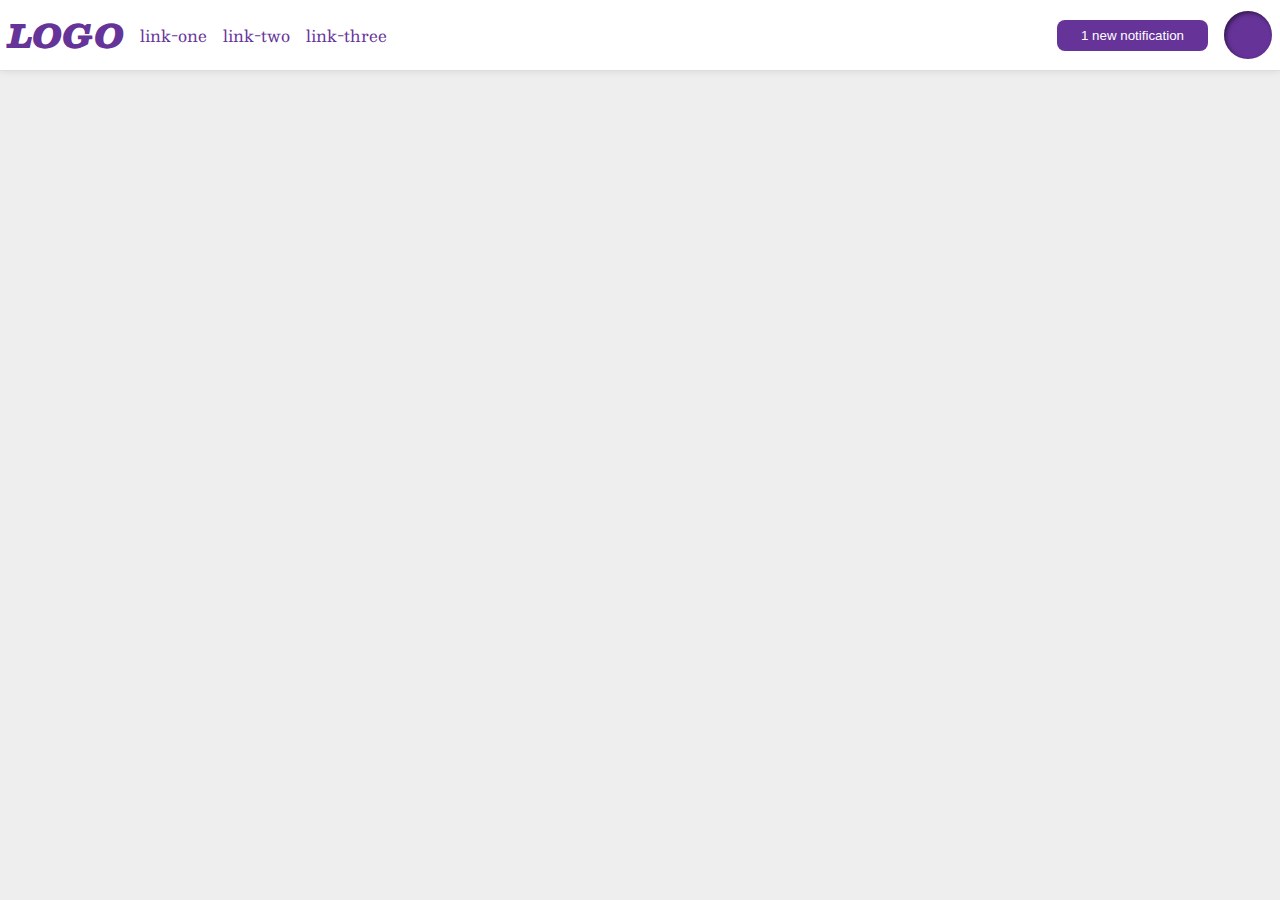
<file: flex/03-flex-header-2/index.html>
<!DOCTYPE html>
<html lang="en">
  <head>
    <meta charset="UTF-8">
    <meta http-equiv="X-UA-Compatible" content="IE=edge">
    <meta name="viewport" content="width=device-width, initial-scale=1.0">
    <title>Flex Header 2</title>
    <link rel="stylesheet" href="style.css">
  </head>
  <body>
    <div class="header">
      <div class="header-left">
        <div class="logo">
          LOGO
        </div>
        <ul class="links">
          <li><a href="google.com">link-one</a></li>
          <li><a href="google.com">link-two</a></li>
          <li><a href="google.com">link-three</a></li>
        </ul>
      </div>
      <div class="header-right">
        <button class="notifications">
          1 new notification
        </button>
        <div class="profile-image"></div>
      </div>
    </div>
  </body>
</html>
</file>
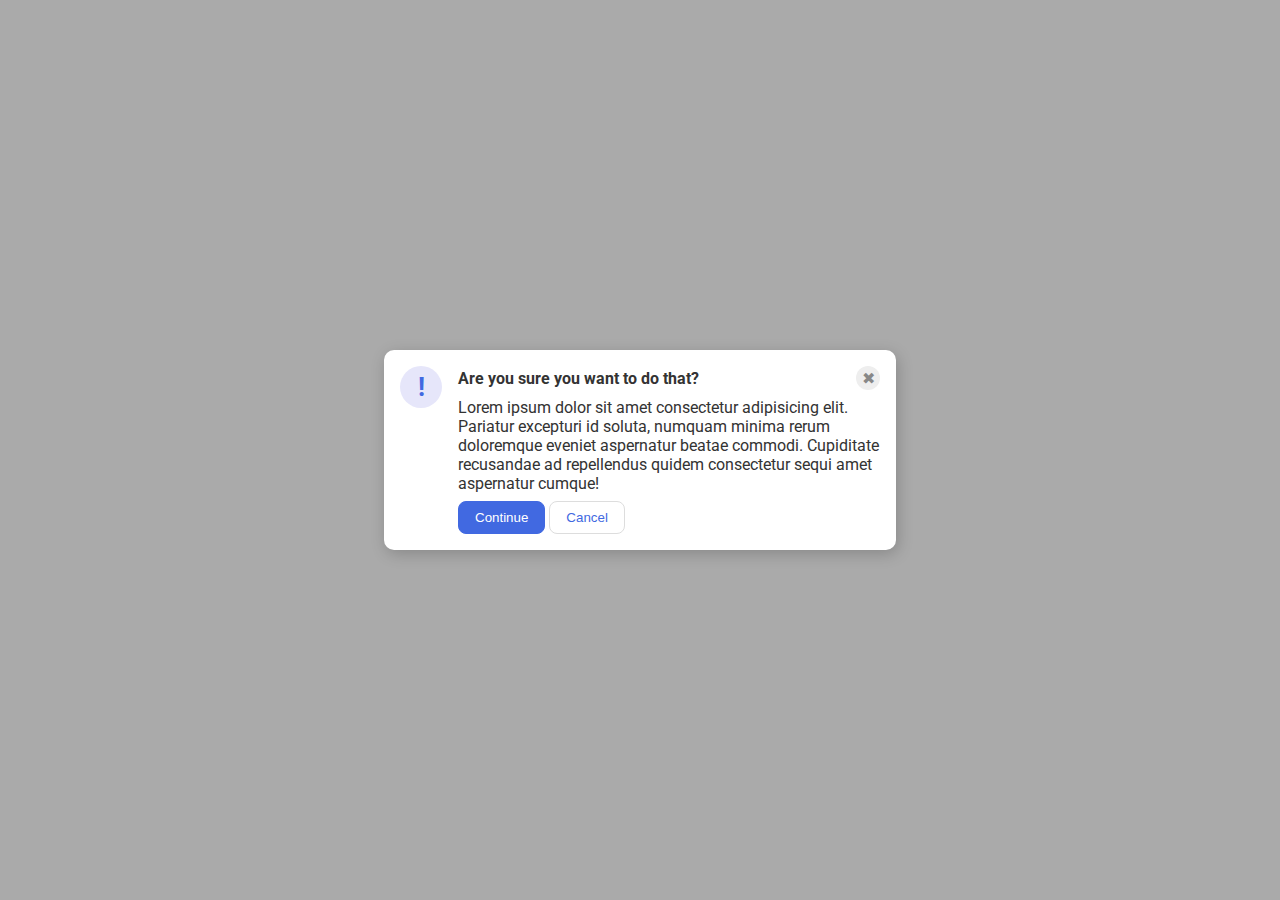
<file: flex/05-flex-modal/index.html>
<!DOCTYPE html>
<html lang="en">
  <head>
    <meta charset="UTF-8">
    <meta http-equiv="X-UA-Compatible" content="IE=edge">
    <meta name="viewport" content="width=device-width, initial-scale=1.0">
    <link rel="stylesheet" href="style.css">
    <title>Modal</title>
  </head>
  <body>
    <div class="modal">
      <div class="icon">!</div>
      <div class="content">
        <div class="top">
          <div class="header">Are you sure you want to do that?</div>
          <div class="close-button">✖</div>
        </div>
        <div class="text">Lorem ipsum dolor sit amet consectetur adipisicing elit. Pariatur excepturi id soluta, numquam minima rerum doloremque eveniet aspernatur beatae commodi. Cupiditate recusandae ad repellendus quidem consectetur sequi amet aspernatur cumque!</div>
        <div class="buttons">
          <button class="continue">Continue</button>
          <button class="cancel">Cancel</button>
        </div>
      </div>
    </div>
  </body>
</html>
</file>
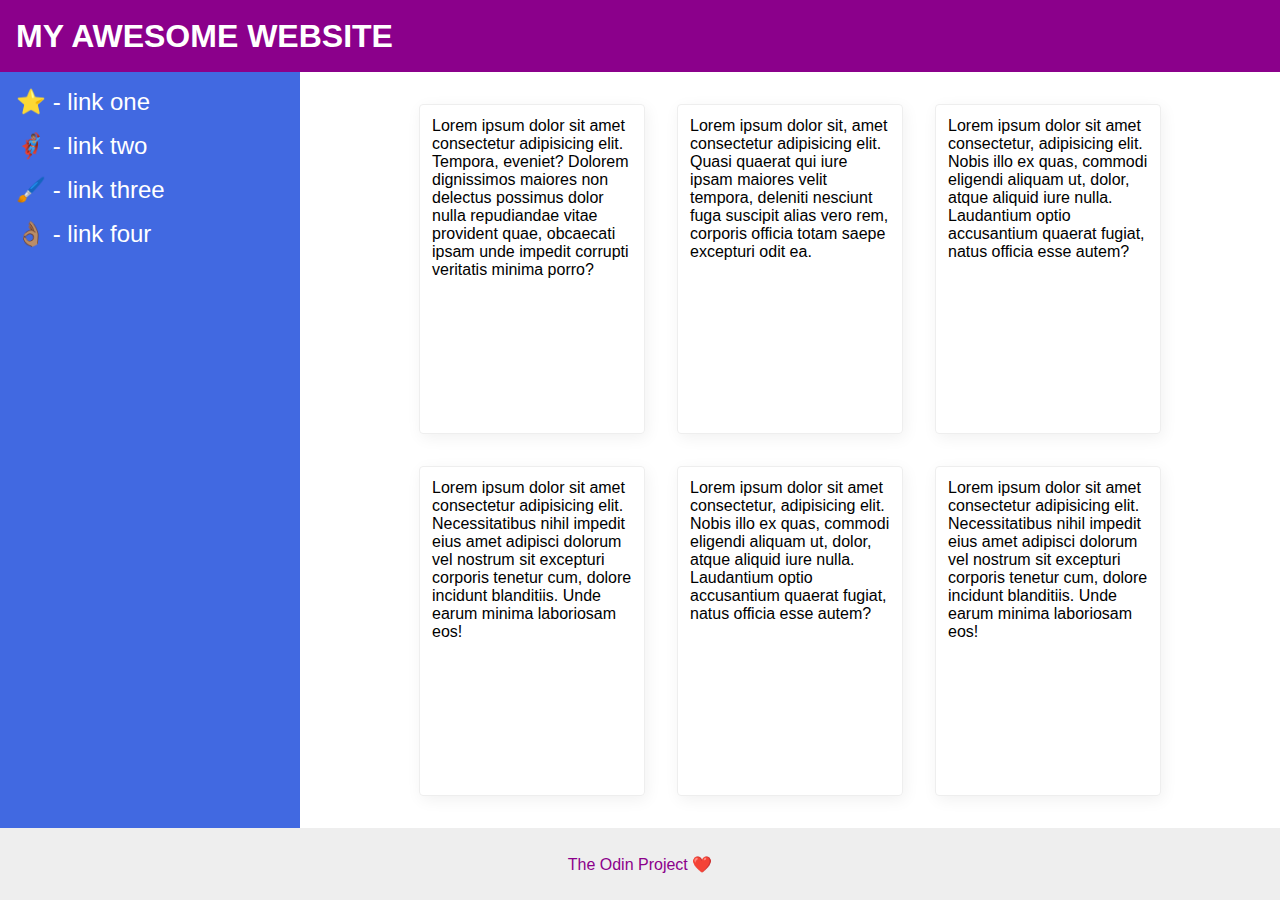
<file: flex/07-flex-layout-2/index.html>
<!DOCTYPE html>
<html lang="en">
  <head>
    <meta charset="UTF-8">
    <meta http-equiv="X-UA-Compatible" content="IE=edge">
    <meta name="viewport" content="width=device-width, initial-scale=1.0">
    <title>The Holy Grail</title>
    <link rel="stylesheet" href="style.css">
  </head>
  <body>
    <div class="header">
      MY AWESOME WEBSITE
    </div>
      <div class="center">
        <div class="sidebar">
          <ul>
            <li><a href="#">⭐ - link one</a></li>
            <li><a href="#">🦸🏽‍♂️ - link two</a></li>
            <li><a href="#">🖌️ - link three</a></li>
            <li><a href="#">👌🏽 - link four</a></li>
          </ul>
        </div>
    
        <div class="cards">
          <div class="card">Lorem ipsum dolor sit amet consectetur adipisicing elit. Tempora, eveniet? Dolorem dignissimos maiores non delectus possimus dolor nulla repudiandae vitae provident quae, obcaecati ipsam unde impedit corrupti veritatis minima porro?</div>
          <div class="card">Lorem ipsum dolor sit, amet consectetur adipisicing elit. Quasi quaerat qui iure ipsam maiores velit tempora, deleniti nesciunt fuga suscipit alias vero rem, corporis officia totam saepe excepturi odit ea.</div>
          <div class="card">Lorem ipsum dolor sit amet consectetur, adipisicing elit. Nobis illo ex quas, commodi eligendi aliquam ut, dolor, atque aliquid iure nulla. Laudantium optio accusantium quaerat fugiat, natus officia esse autem?</div>
          <div class="card">Lorem ipsum dolor sit amet consectetur adipisicing elit. Necessitatibus nihil impedit eius amet adipisci dolorum vel nostrum sit excepturi corporis tenetur cum, dolore incidunt blanditiis. Unde earum minima laboriosam eos!</div>
          <div class="card">Lorem ipsum dolor sit amet consectetur, adipisicing elit. Nobis illo ex quas, commodi eligendi aliquam ut, dolor, atque aliquid iure nulla. Laudantium optio accusantium quaerat fugiat, natus officia esse autem?</div>
          <div class="card">Lorem ipsum dolor sit amet consectetur adipisicing elit. Necessitatibus nihil impedit eius amet adipisci dolorum vel nostrum sit excepturi corporis tenetur cum, dolore incidunt blanditiis. Unde earum minima laboriosam eos!</div>
        </div>
      </div>
      
      <div class="footer">
        The Odin Project ❤️
      </div>
  </body>
</html>
</file>
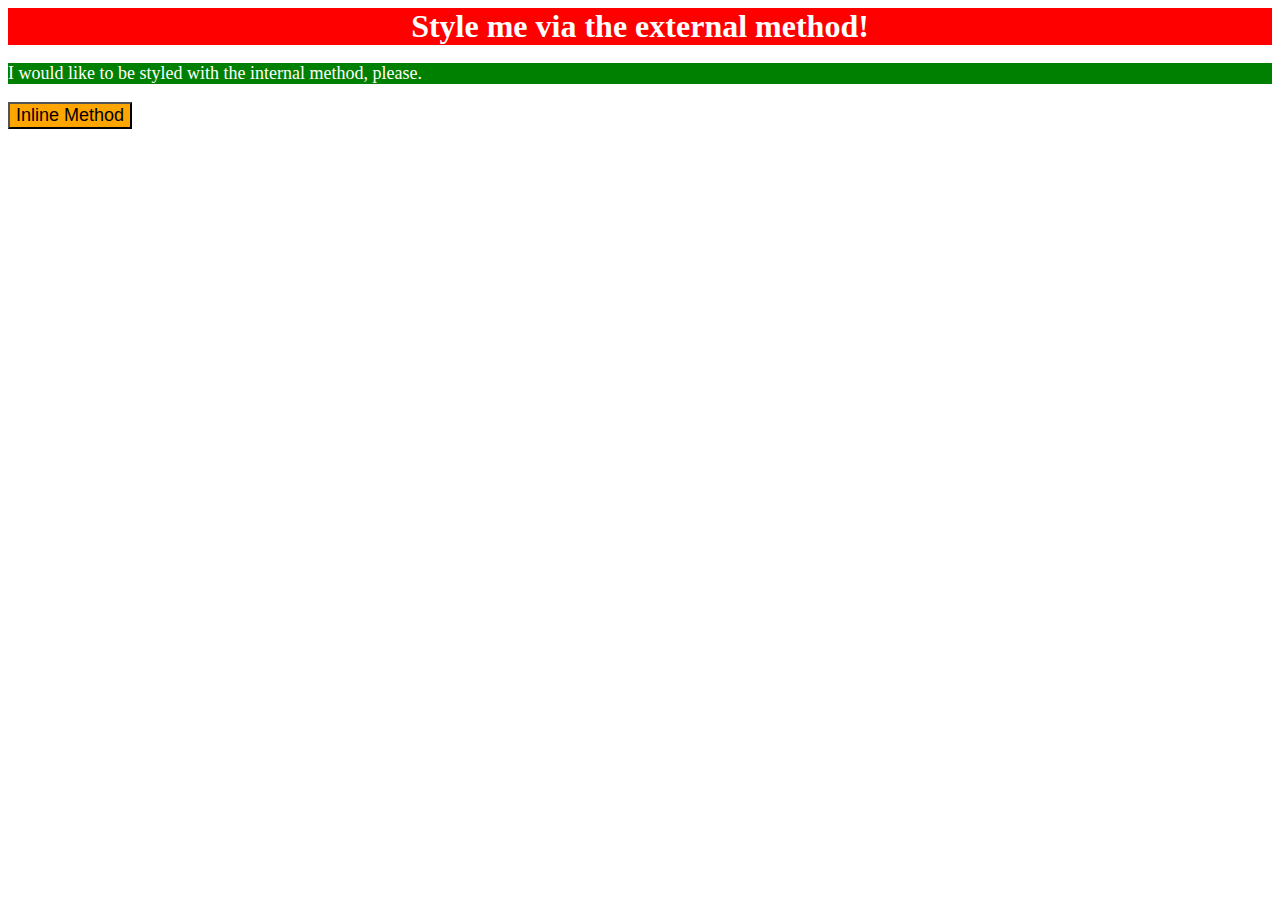
<file: foundations/01-css-methods/index.html>
<!DOCTYPE html>
<html lang="en">
  <head>
    <meta charset="UTF-8">
    <meta http-equiv="X-UA-Compatible" content="IE=edge">
    <meta name="viewport" content="width=device-width, initial-scale=1.0">
    <title>Methods for Adding CSS</title>
    <link rel="stylesheet" href="style.css">
    <style>
      p {
        background-color: green;
        color: white;
        font-size: 18px;
      }
    </style>
  </head>
  <body>
    <div>Style me via the external method!</div>
    <p>I would like to be styled with the internal method, please.</p>
    <button style="background-color: orange; font-size: 18px;">Inline Method</button>
  </body>
</html>
</file>
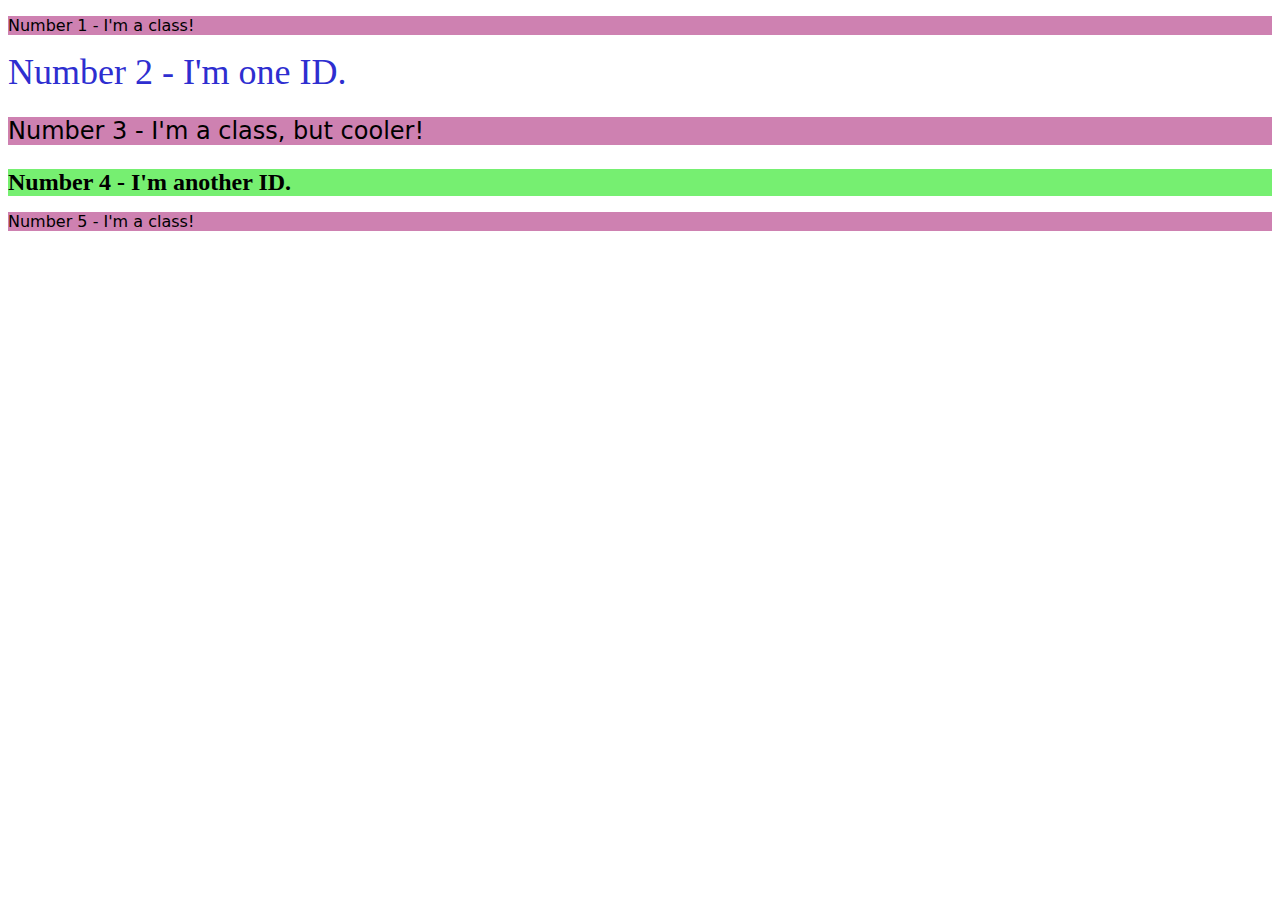
<file: foundations/02-class-id-selectors/index.html>
<!DOCTYPE html>
<html lang="en">
  <head>
    <meta charset="UTF-8">
    <meta http-equiv="X-UA-Compatible" content="IE=edge">
    <meta name="viewport" content="width=device-width, initial-scale=1.0">
    <title>Class and ID Selectors</title>
    <link rel="stylesheet" href="style.css">
  </head>
  <body>
    <p class="odd">Number 1 - I'm a class!</p>
    <div id="number2">Number 2 - I'm one ID.</div>
    <p class="odd adjust-font-size">Number 3 - I'm a class, but cooler!</p>
    <div id="green" class="adjust-font-size">Number 4 - I'm another ID.</div>
    <p class="odd">Number 5 - I'm a class!</p>
  </body>
</html>
</file>
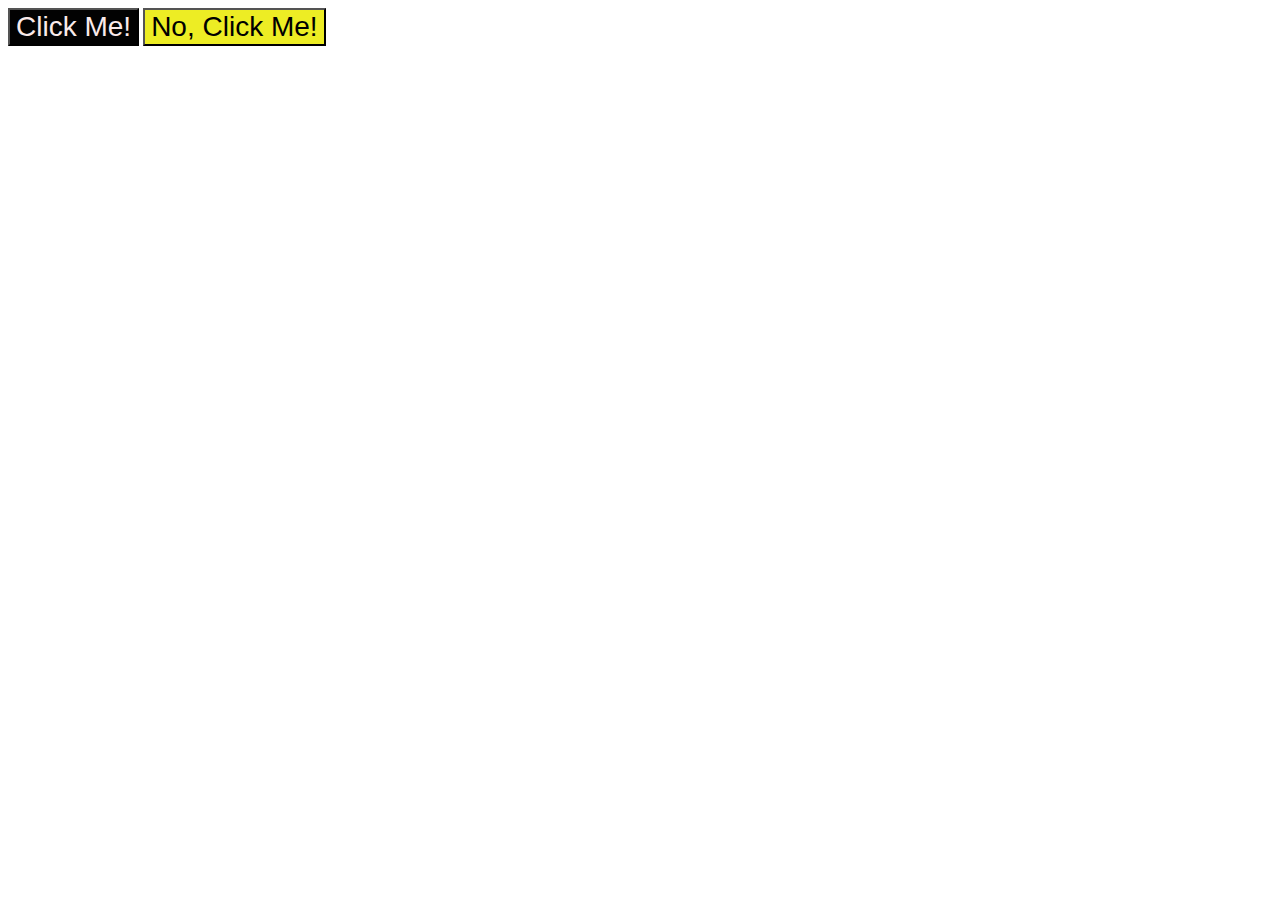
<file: foundations/03-grouping-selectors/index.html>
<!DOCTYPE html>
<html lang="en">
  <head>
    <meta charset="UTF-8">
    <meta http-equiv="X-UA-Compatible" content="IE=edge">
    <meta name="viewport" content="width=device-width, initial-scale=1.0">
    <title>Grouping Selectors</title>
    <link rel="stylesheet" href="style.css">
  </head>
  <body>
    <button class="black">Click Me!</button>
    <button class="yellow">No, Click Me!</button>
  </body>
</html>
</file>
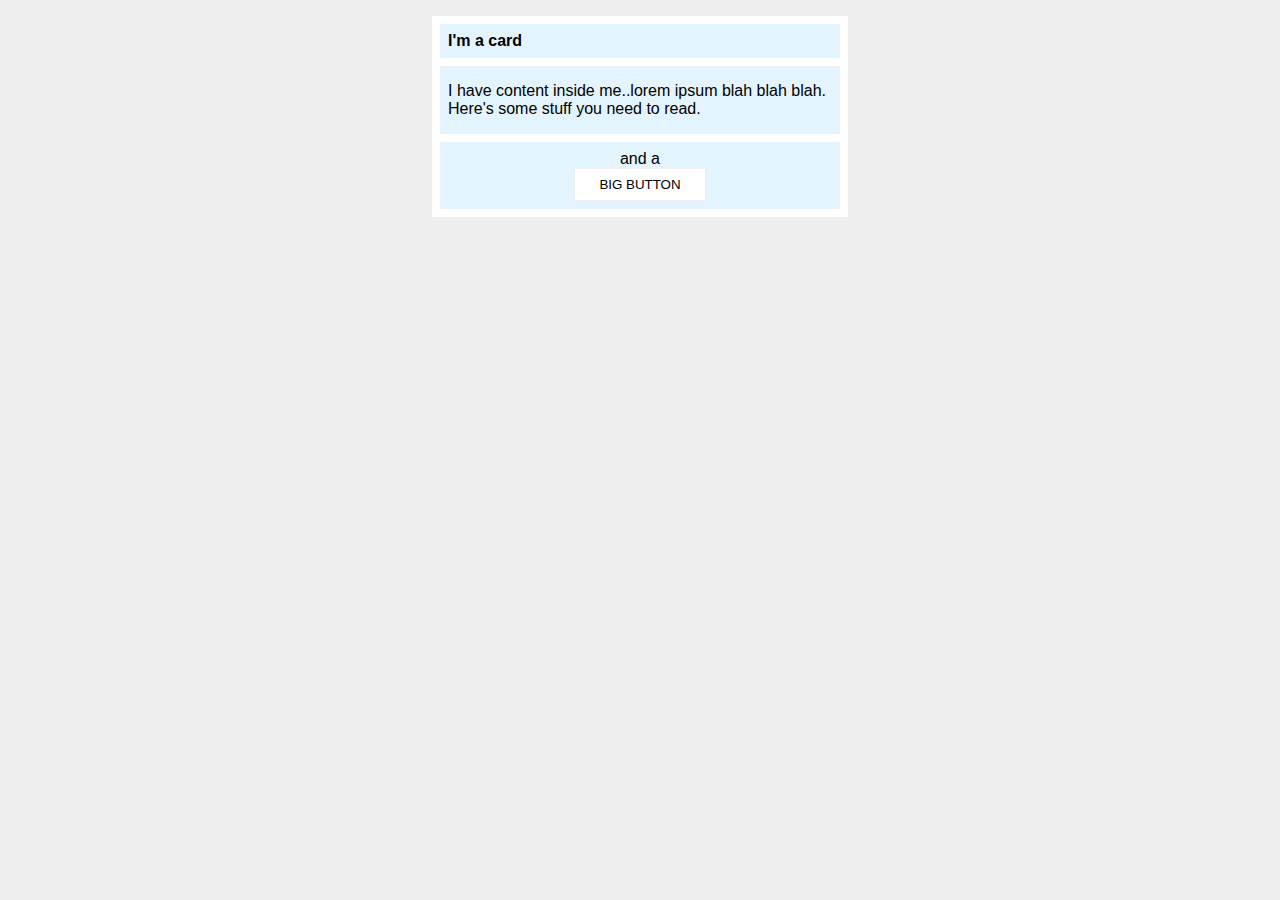
<file: margin-and-padding/02-margin-and-padding-2/index.html>
<!DOCTYPE html>
<html lang="en">
  <head>
    <meta charset="UTF-8">
    <meta http-equiv="X-UA-Compatible" content="IE=edge">
    <meta name="viewport" content="width=device-width, initial-scale=1.0">
    <title>Margin and Padding exercise 2</title>
    <link rel="stylesheet" href="style.css">
  </head>
  <body>
    <div class="card">
      <h1 class="title">I'm a card</h1>
      
      <div class="content">I have content inside me..lorem ipsum blah blah blah. Here's some stuff you need to read.</div>
      
      <div class="button-container">and a <button>BIG BUTTON</button></div>
      
    </div>
  </body>
</html>
</file>
<file: flex/03-flex-header-2/style.css>
/* this is some magical font-importing.  
you'll learn about it later. */
@import url('https://fonts.googleapis.com/css2?family=Besley:ital,wght@0,400;1,900&display=swap');

body {
  margin: 0;
  background: #eee;
  font-family: Besley, serif;
}

.header {
  background: white;
  border-bottom: 1px solid #ddd;
  box-shadow: 0 0 8px rgba(0,0,0,.1);

  display: flex;
  justify-content: space-between;
  padding: 8px;
}

.profile-image {
  background: rebeccapurple;
  box-shadow: inset 2px 2px 4px rgba(0,0,0,.5);
  border-radius: 50%;
  width: 48px;
  height: 48px;
}

.logo {
  color: rebeccapurple;
  font-size: 32px;
  font-weight: 900;
  font-style: italic;
}

button {
  border: none;
  border-radius: 8px;
  background: rebeccapurple;
  color: white;
  padding: 8px 24px;
}

a {
  /* this removes the line under our links */
  text-decoration: none;
  color: rebeccapurple;
}

ul {
  list-style-type: none;

  display: flex;
  padding: 0;
  margin: 0;
  gap: 16px;
}

.header-left,
.header-right {
  display: flex;
  align-items: center;
  gap: 16px;
}
</file>
<file: flex/05-flex-modal/style.css>
@import url('https://fonts.googleapis.com/css2?family=Roboto:wght@400;700&display=swap');

html, body {
  height: 100%;
}

body {
  font-family: Roboto, sans-serif;
  margin: 0;
  background: #aaa;
  color: #333;
  /* I'll give you this one for free lol */
  display: flex;
  align-items: center;
  justify-content: center;
}

.modal {
  background: white;
  width: 480px;
  border-radius: 10px;
  box-shadow: 2px 4px 16px rgba(0,0,0,.2);

  display: flex;
  padding: 16px;
  gap: 16px;
}

.icon {
  color: royalblue;
  font-size: 26px;
  font-weight: 700;
  background: lavender;
  width: 42px;
  height: 42px;
  border-radius: 50%;
  display: flex;
  align-items: center;
  justify-content: center;
  flex-shrink: 0;
}

.close-button {
  background: #eee;
  border-radius: 50%;
  color: #888;
  font-weight: 400;
  font-size: 16px;
  height: 24px;
  width: 24px;
  display: flex;
  align-items: center;
  justify-content: center;
}

button {
  padding: 8px 16px;
  border-radius: 8px;
}

button.continue {
  background: royalblue;
  border: 1px solid royalblue;
  color: white;
}

button.cancel {
  background: white;
  border: 1px solid #ddd;
  color: royalblue;
}

.top {
  display: flex;
  justify-content: space-between;
  align-items: center;
}

.header {
  font-weight: bold;
}

.content {
  display: flex;
  flex-direction: column;
  gap: 8px;
}
</file>
<file: flex/07-flex-layout-2/style.css>
body {
  font-family: -apple-system, BlinkMacSystemFont, 'Segoe UI', Roboto, Oxygen, Ubuntu, Cantarell, 'Open Sans', 'Helvetica Neue', sans-serif;
  margin: 0;
  min-height: 100vh;

  display: flex;
  flex-direction: column;
  
}

.header {
  height: 72px;
  background: darkmagenta;
  color: white;

  display: flex;
  align-items: center;
  font-size: 32px;
  font-weight: 900;
  padding: 0 16px;
}

.footer {
  height: 72px;
  background: #eee;
  color: darkmagenta;

  display: flex;
  justify-content: center;
  align-items: center;
}

.sidebar {
  width: 300px;
  background: royalblue;
  box-sizing: border-box;

  flex-shrink: 0;
  padding: 16px;

}

a {
  text-decoration: none;
  color: white;
  font-size: 24px;
  
}

li {
  margin-bottom: 16px;
}

ul {
  list-style-type: none;
  margin: 0;
  padding: 0;
}

.card {
  border: 1px solid #eee;
  box-shadow: 2px 4px 16px rgba(0,0,0,.06);
  border-radius: 4px;

  max-width: 200px;
  padding: 12px;;
}

.cards {
  display: flex;
  justify-content: center;
  
  flex-wrap: wrap;
  gap: 32px;
  padding: 32px;
  
}

.center {
  display: flex;
  flex: 1;
}
</file>
<file: foundations/01-css-methods/style.css>
div {
    background-color: red;
    color: white;
    font-size: 32px;
    text-align: center;
    font-weight: bold;
}
</file>
<file: foundations/02-class-id-selectors/style.css>
.odd {
    background-color: rgb(206, 129, 177);
    font-family: "Verdana", "DejaVu Sans", sans-serif;
}

#number2 {
    color: rgb(46, 46, 208);
    font-size: 36px;
}

.adjust-font-size {
    font-size: 24px;
}

#green {
    background-color: rgb(118, 239, 113);
    font-weight: bold;
}
</file>
<file: foundations/03-grouping-selectors/style.css>
.black {
    background-color: rgb(2, 2, 2);
    color: rgb(250, 234, 234);
}

.yellow {
    background-color: rgb(237, 237, 36);
}

.black, .yellow {
    font-size: 28px;
    font-family: Helvetica, "Times New Roman", sans-serif;
    
}
</file>
<file: margin-and-padding/02-margin-and-padding-2/style.css>
body {
  background: #eee;
  font-family: sans-serif;
}

.card {
  width: 400px;
  background: #fff;
  padding: 8px;
  margin: 16px auto;
}

.title {
  margin-top: 0; /* important to eliminate the h1 margin */
  background: #e3f4ff;
  padding: 8px;
  margin-bottom: 8px;
  font-size: 16px;
  
}

.content {
  background: #e3f4ff;
  padding: 16px 8px;
  margin: 8px 0;
  
}

.button-container {
  background: #e3f4ff;
  padding: 8px;
  margin-top: 8px;
  text-align: center;
  
}

button {
  background: white;
  border: 1px solid #eee;
  padding: 8px 24px;
  margin: 0 auto;
  display: block;
}
</file>
